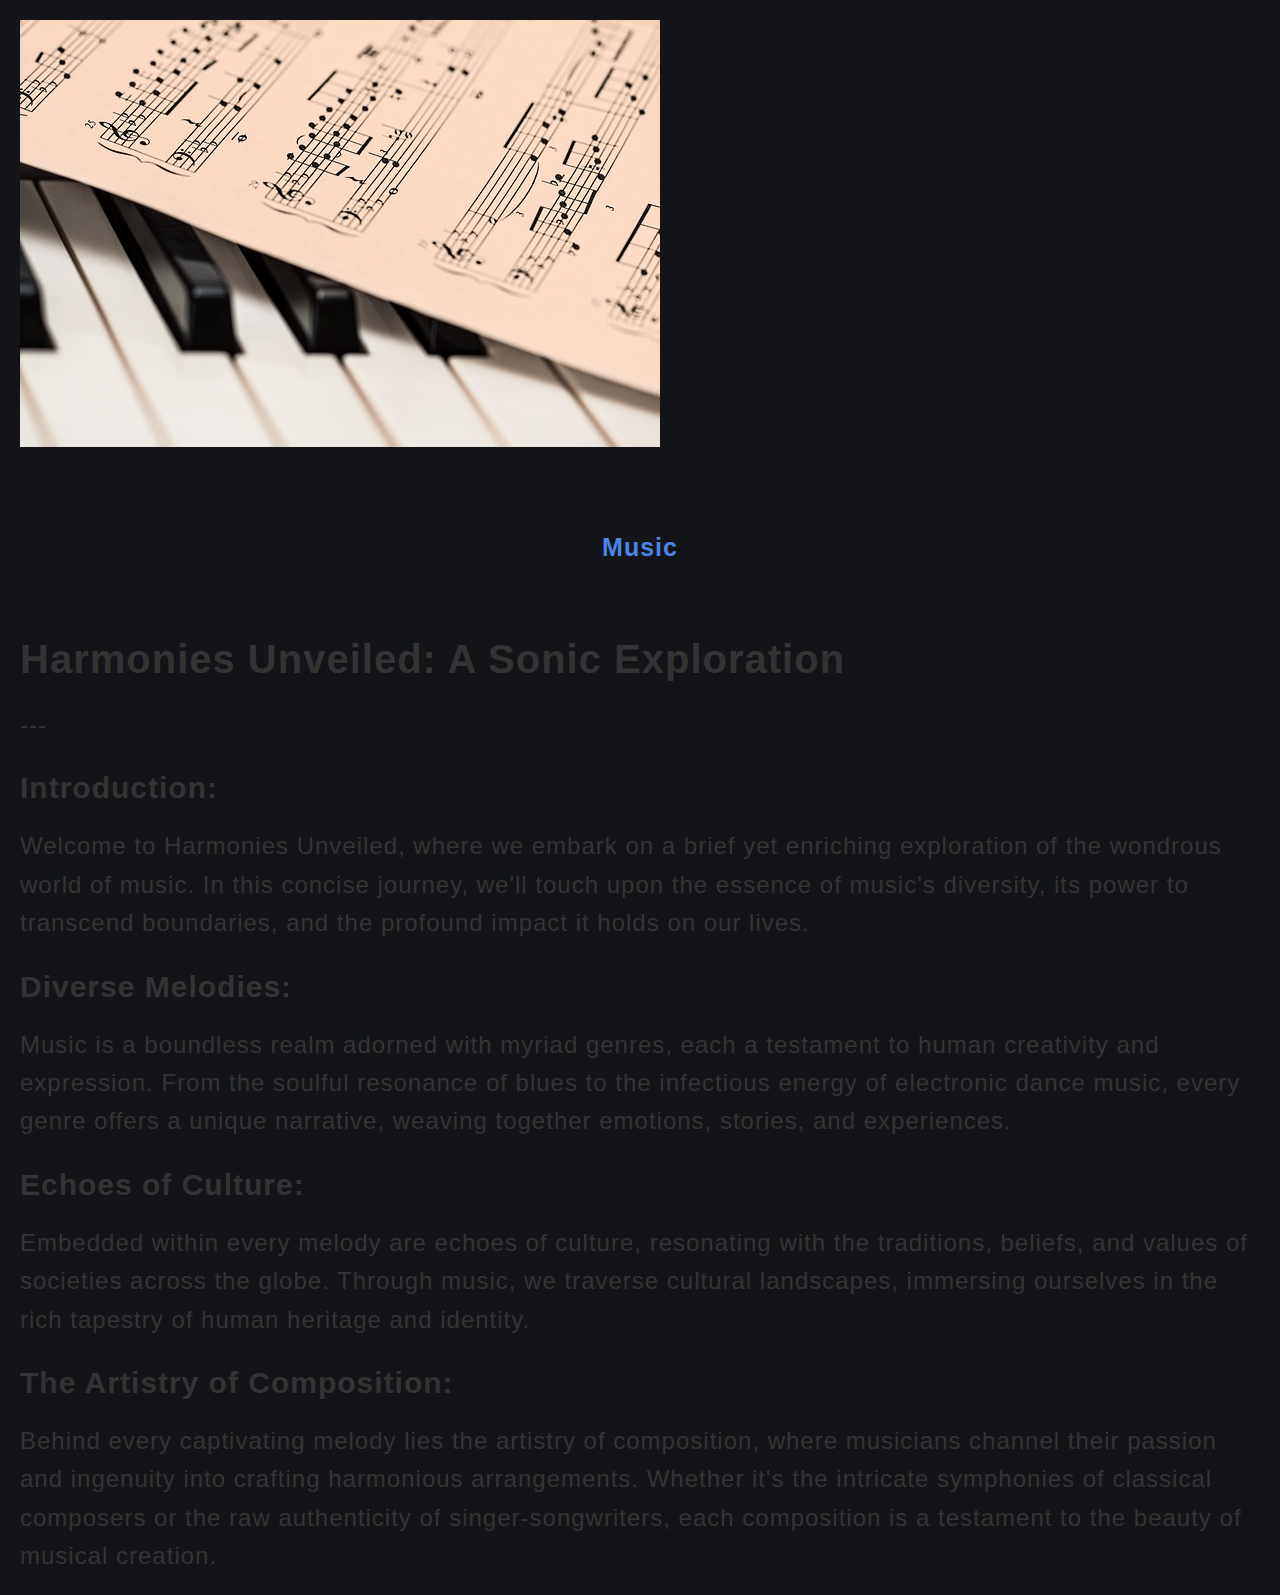
<file: blogpost1.html>
<!DOCTYPE html>
<html lang="en">
<head>
    <meta charset="UTF-8">
    <meta name="viewport" content="width=device-width, initial-scale=1.0">
    <link rel="stylesheet" href="main.css">
    <title>Music</title>
</head>
<body class="music-d">
    <figure class="pia">
        <img src="./img/piano-1655558_640.jpg" alt="piano-image">
    </figure>
    <h1 class="music-container">Music</h1>
    <p class="music-a"><header class="titl">Harmonies Unveiled: A Sonic Exploration</header> 

        ---
        
        <h2 class="st">Introduction:</h2>
        
        Welcome to Harmonies Unveiled, where we embark on a brief yet enriching exploration of the wondrous world of music. In this concise journey, we'll touch upon the essence of music's diversity, its power to transcend boundaries, and the profound impact it holds on our lives.
        
        <h2 class="st">Diverse Melodies:</h2>
        
        Music is a boundless realm adorned with myriad genres, each a testament to human creativity and expression. From the soulful resonance of blues to the infectious energy of electronic dance music, every genre offers a unique narrative, weaving together emotions, stories, and experiences.
        
        <h2 class="st">Echoes of Culture:</h2>
        
        Embedded within every melody are echoes of culture, resonating with the traditions, beliefs, and values of societies across the globe. Through music, we traverse cultural landscapes, immersing ourselves in the rich tapestry of human heritage and identity.
        
        <h2 class="st">The Artistry of Composition:</h2>
        
        Behind every captivating melody lies the artistry of composition, where musicians channel their passion and ingenuity into crafting harmonious arrangements. Whether it's the intricate symphonies of classical composers or the raw authenticity of singer-songwriters, each composition is a testament to the beauty of musical creation.
        </p>
</body>
</html>
</file>
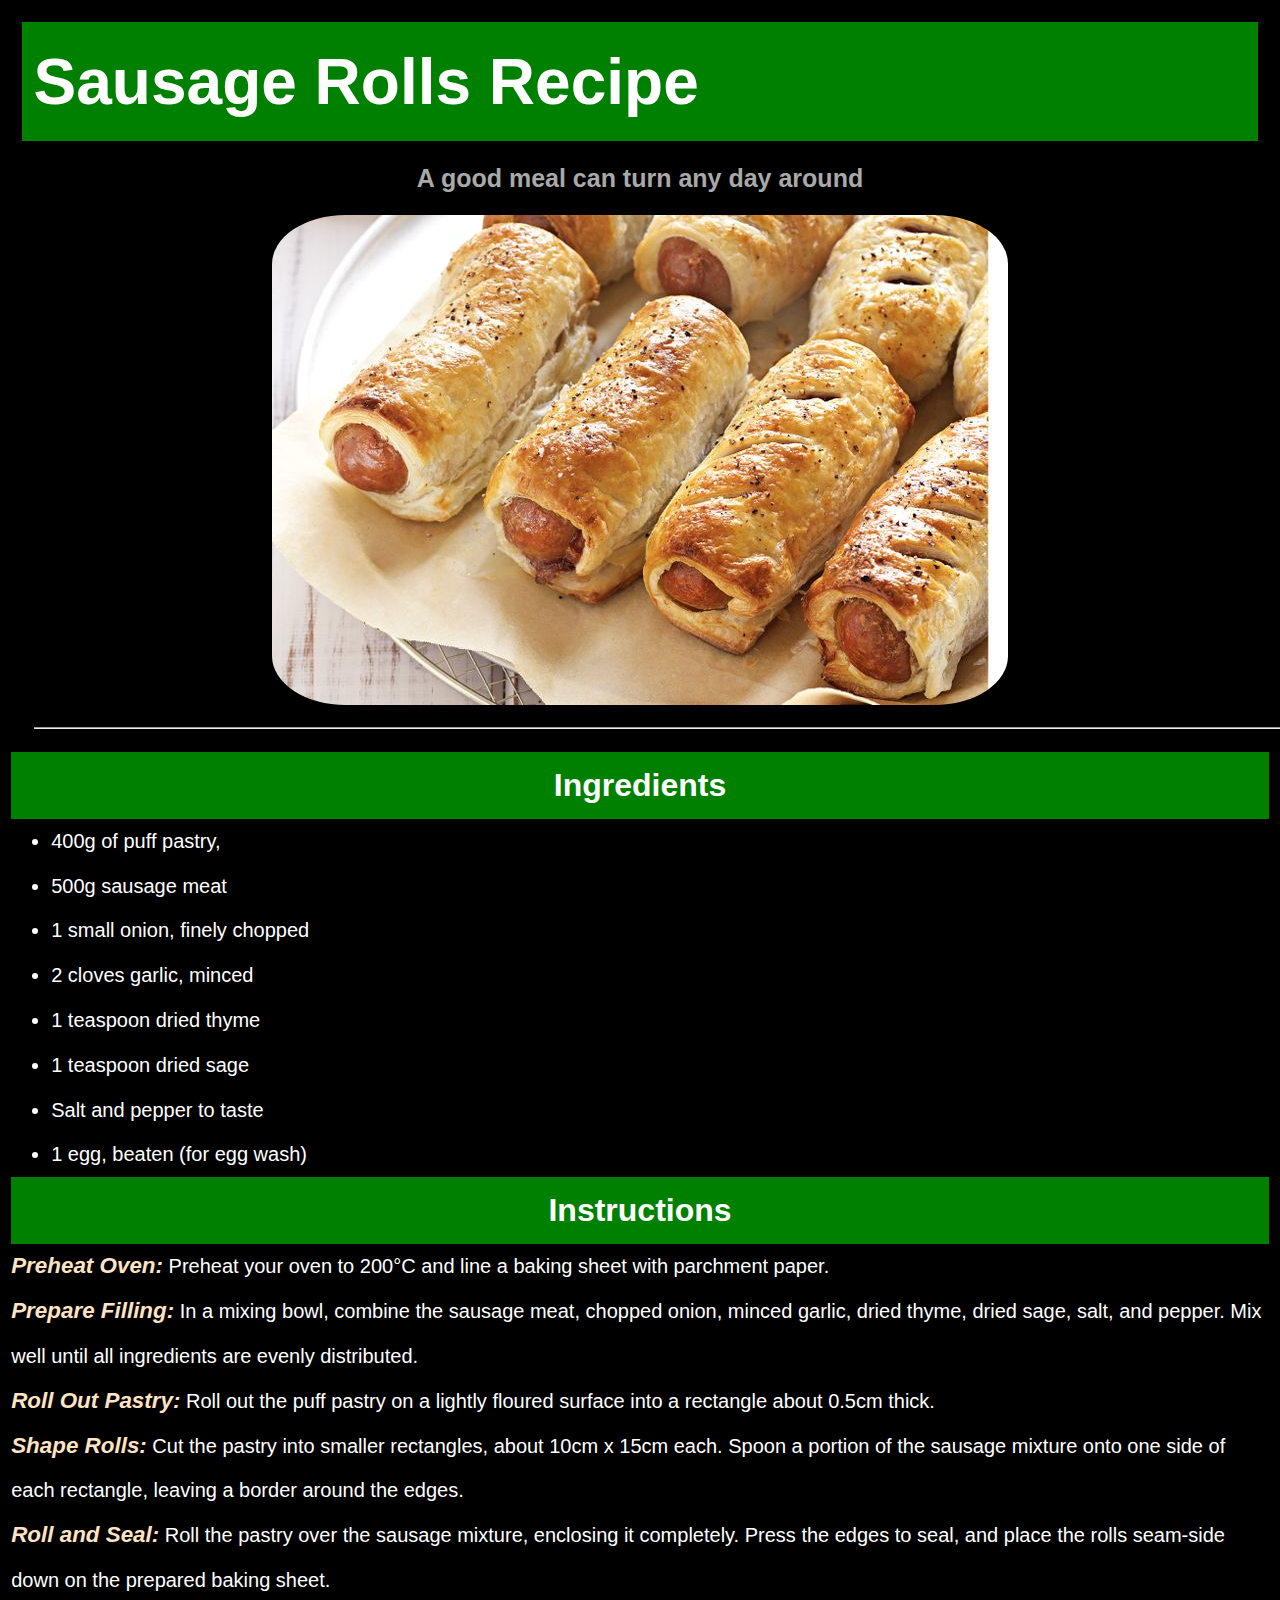
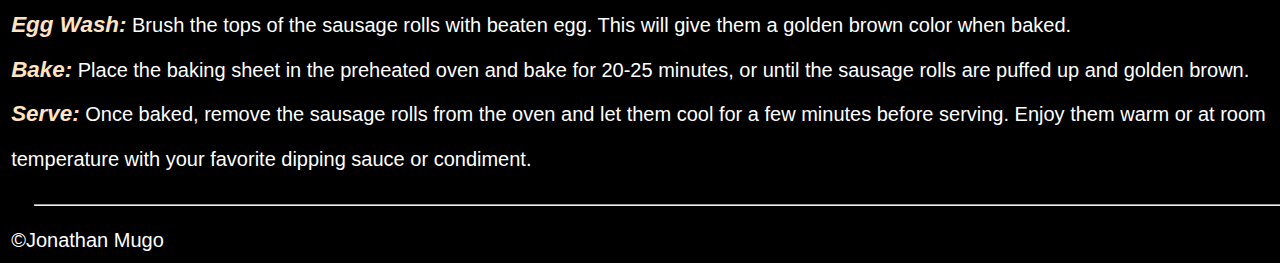
<file: blogpost2.html>
<!DOCTYPE html>
<html lang="en">
<head>
    <meta charset="UTF-8">
    <meta name="viewport" content="width=device-width, initial-scale=1.0">
    <title>Elevation Blogs/Food</title>
    <link rel="stylesheet" href="blogpost.css">
    <script src="main.js"></script>
    <link rel="icon" href="img/blog post icon.jpg" type="image/jpg" sizes="400x300">
</head>
<body>
    <header class="header">
        <h1>Sausage Rolls Recipe</h1>
    </header>
    <main>
        <h2>
           A good meal can turn any day around 
        </h2>
        <img src="img/Easy sausage rolls.jpeg" alt="Sausage rolls">
        <hr class="hr">
        <article class="hero">
        <h3>Ingredients</h3>
        <ul>
            <li>400g of puff pastry, </li>
            <li>500g sausage meat </li>
            <li>1 small onion, finely chopped</li>
            <li>2 cloves garlic, minced</li>
            <li>1 teaspoon dried thyme</li>
            <li>1 teaspoon dried sage</li>
            <li>Salt and pepper to taste</li>
            <li>1 egg, beaten (for egg wash)</li>
        </ul>

        <h3>Instructions</h3>
        <p><em>Preheat Oven:</em> Preheat your oven to 200°C and line a baking sheet with parchment paper.</p>
        <p><em>Prepare Filling:</em> In a mixing bowl, combine the sausage meat, chopped onion, minced garlic, dried thyme, dried sage, salt, and pepper. Mix well until all ingredients are evenly distributed.</p>
        <p><em>Roll Out Pastry:</em> Roll out the puff pastry on a lightly floured surface into a rectangle about 0.5cm thick.</p>
        <p><em>Shape Rolls:</em> Cut the pastry into smaller rectangles, about 10cm x 15cm each. Spoon a portion of the sausage mixture onto one side of each rectangle, leaving a border around the edges.</p>
        <p><em>Roll and Seal:</em> Roll the pastry over the sausage mixture, enclosing it completely. Press the edges to seal, and place the rolls seam-side down on the prepared baking sheet.</p>
        <p><em>Egg Wash:</em> Brush the tops of the sausage rolls with beaten egg. This will give them a golden brown color when baked.</p>
        <p><em>Bake:</em> Place the baking sheet in the preheated oven and bake for 20-25 minutes, or until the sausage rolls are puffed up and golden brown.</p>
        <p><em>Serve:</em> Once baked, remove the sausage rolls from the oven and let them cool for a few minutes before serving. Enjoy them warm or at room temperature with your favorite dipping sauce or condiment.</p>
    </article>

    <hr>
    </main>
    <footer>
       &copy;Jonathan Mugo
    </footer>

</body>
</html>
</file>
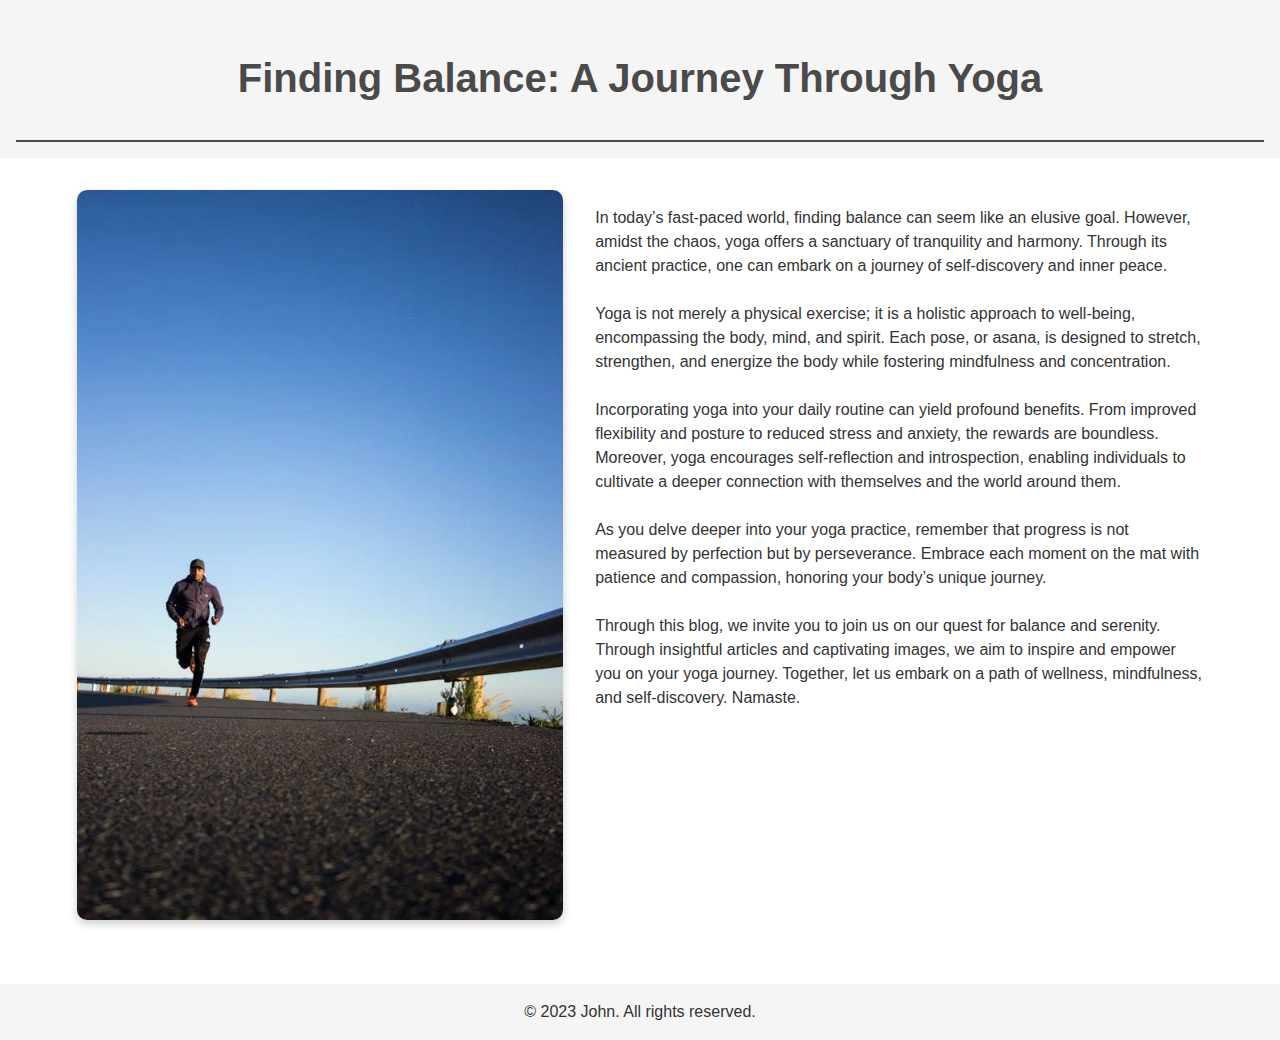
<file: blogpost3.html>
<!DOCTYPE html>
<html lang="en">
<head>
  <meta charset="UTF-8">
  <meta name="viewport" content="width=device-width, initial-scale=1.0">
  <title>Finding Balance: A Journey Through Yoga</title>
  <link rel="stylesheet" href="blogpost3.css">
</head>
<body>
  <header>
    <h1>Finding Balance: A Journey Through Yoga</h1>
  </header>
  <main>
    <img src="./img/fitness.png" alt="yoga">
    <section>
      <p>In today’s fast-paced world, finding balance can seem like an elusive goal. However, amidst the chaos, yoga offers a sanctuary of tranquility and harmony. Through its ancient practice, one can embark on a journey of self-discovery and inner peace.</p>
      <p>Yoga is not merely a physical exercise; it is a holistic approach to well-being, encompassing the body, mind, and spirit. Each pose, or asana, is designed to stretch, strengthen, and energize the body while fostering mindfulness and concentration.</p>
      <p>Incorporating yoga into your daily routine can yield profound benefits. From improved flexibility and posture to reduced stress and anxiety, the rewards are boundless. Moreover, yoga encourages self-reflection and introspection, enabling individuals to cultivate a deeper connection with themselves and the world around them.</p>
      <p>As you delve deeper into your yoga practice, remember that progress is not measured by perfection but by perseverance. Embrace each moment on the mat with patience and compassion, honoring your body’s unique journey.</p>
      <p>Through this blog, we invite you to join us on our quest for balance and serenity. Through insightful articles and captivating images, we aim to inspire and empower you on your yoga journey. Together, let us embark on a path of wellness, mindfulness, and self-discovery. Namaste.</p>
    </section>
  </main>
  <footer>
    <p> &copy; 2023 John. All rights reserved.</p>
  </footer>
</body>
</html>
</file>
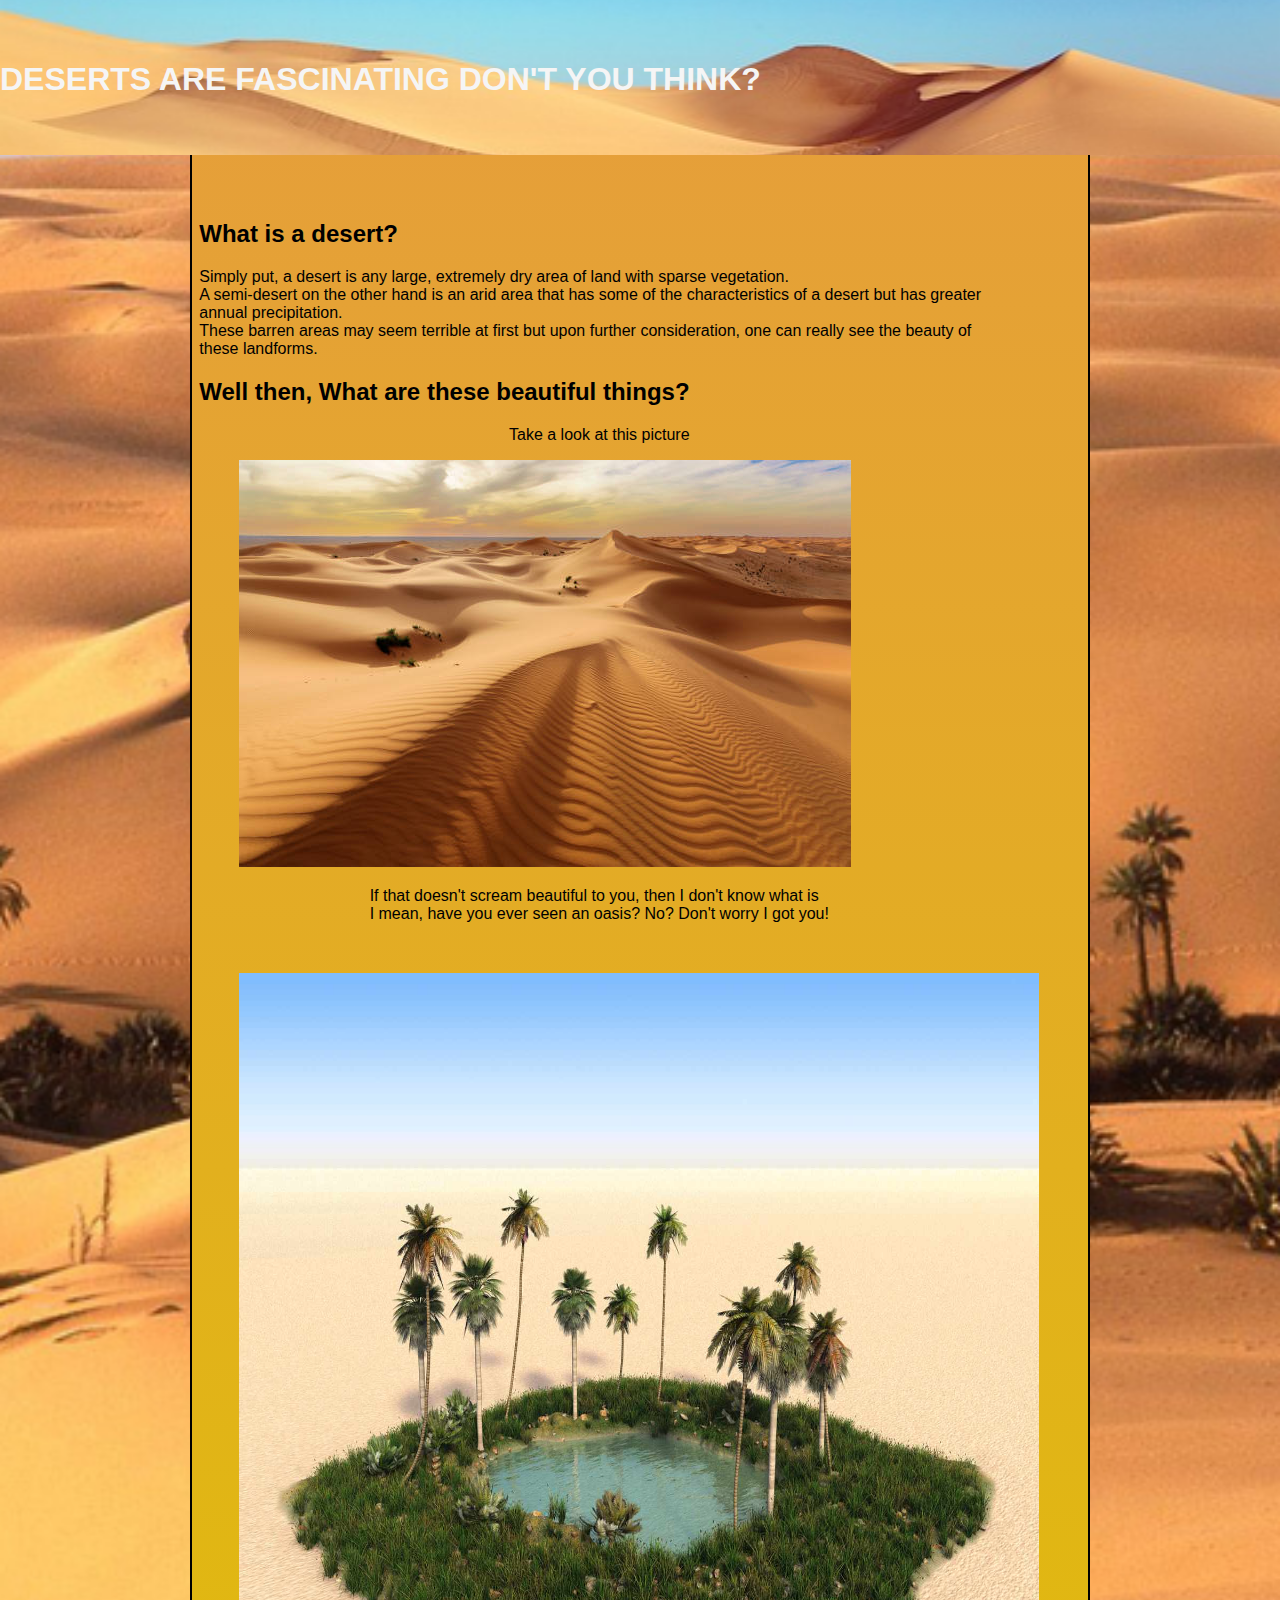
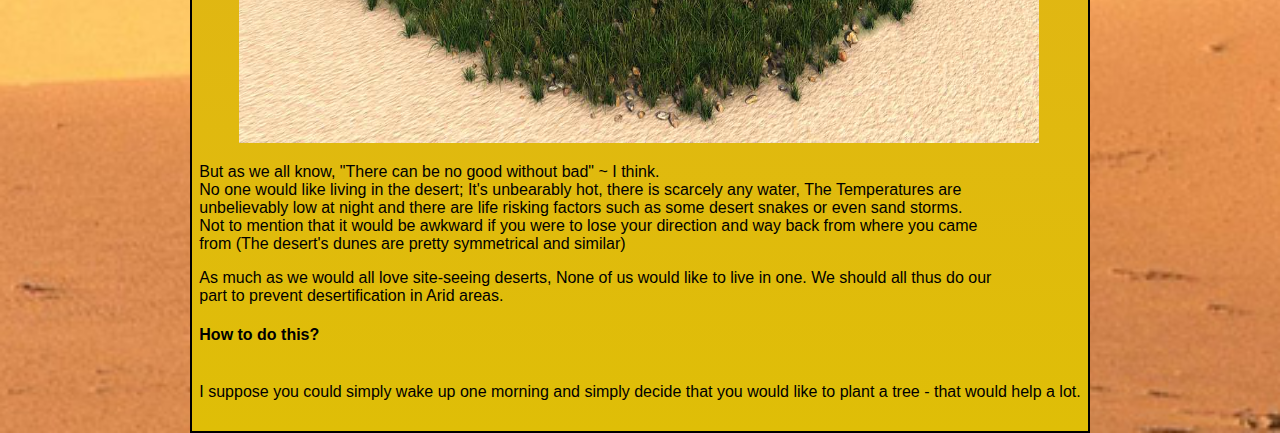
<file: blogpost5.html>
<!DOCTYPE html>
<html lang="en">
<head>
    <meta charset="UTF-8">
    <meta name="viewport" content="width=device-width, initial-scale=1.0">
    <title>Elevation Blogs</title>
    <link rel="stylesheet" href="blogpost5.css">
</head>

<header>
    <h1>DESERTS ARE FASCINATING DON'T YOU THINK?</h1>
</header>

<body>
    <main>
        <h2>What is a desert?</h2>
        <p>
            Simply put, a desert is any large, extremely dry area of land with sparse vegetation. <br>
            A semi-desert on the other hand is an arid area that has some of the characteristics of a desert but has greater annual precipitation. <br>

            These barren areas may seem terrible at first but upon further consideration, one can really see the beauty of these landforms. <br>
        </p>

        <h2>Well then, What are these beautiful things?</h2>
        <p>
            Take a look at this picture
        </p>
        <figure>
            <img src="/img/beautides.jpg" alt="Look at that beautiful desert">
        </figure>
        <p> If that doesn't scream beautiful to you, then I don't know what is <br>
        I mean, have you ever seen an oasis? No? Don't worry I got you!</p><br>
        <figure>
            <img src="/img/oasis2.jpg" alt="A beautiful oasis" width="800" height="770">
        </figure>
        <p>
            But as we all know, "There can be no good without bad" ~ I think.  <br>
            No one would like living in the desert; It's unbearably hot, there is scarcely any water, The Temperatures are unbelievably low at night and there are life risking factors such as some desert snakes or even sand storms. <br>
            Not to mention that it would be awkward if you were to lose your direction and way back from where you came from (The desert's dunes are pretty symmetrical and similar) <br>

        </p>

        <p>
            As much as we would all love site-seeing deserts, None of us would like to live in one. We should all thus do our part to prevent desertification in Arid areas. <br>
            <h4>How to do this?</h4> <br>
            I suppose you could simply wake up one morning and simply decide that you would like to plant a tree - that would help a lot. 
        </p> 
         


    </main>

    
    
</body>
</html>
</file>
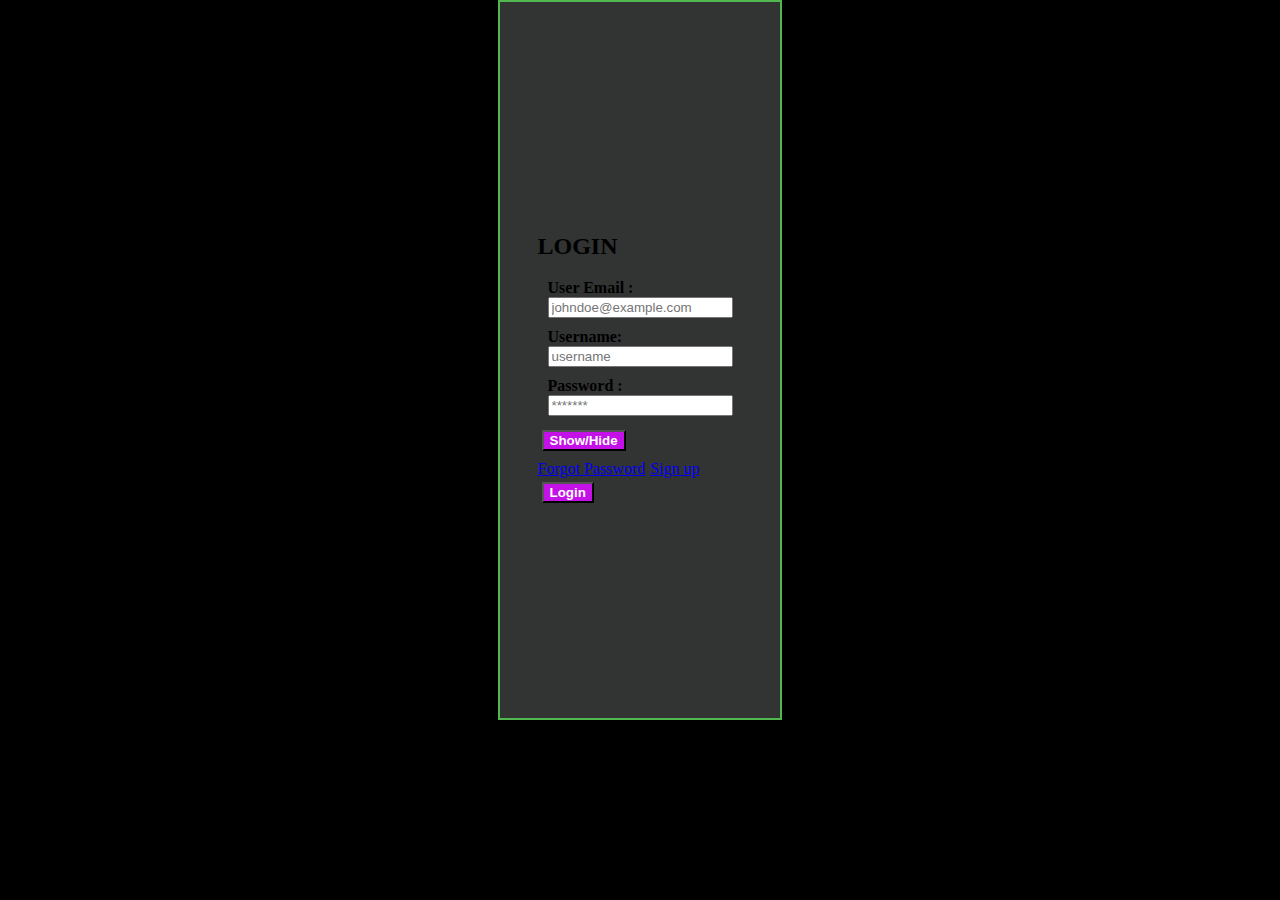
<file: signin.html>
<!DOCTYPE html>
<html lang="en">
<head>
    <meta charset="UTF-8">
    <meta name="viewport" content="width=device-width, initial-scale=1.0">
    <link rel="stylesheet" href="style.css">
    <title>Elevation Blog</title>
</head>
<body>
    <div class="container">
    <div>
        <h2>LOGIN</h2>
        <form action="#" id="my-orm">
    <div class="input-box">
        <label>User Email :</label>
        <input type="email"  placeholder="johndoe@example.com" id="email" required>
    </div>
    <div class="input-box">
        <label>Username:</label>
        <input type="text" placeholder="username" id="name" required>
    </div>
    <div class="input-box">
        <label>Password :</label>
        <input type="password" id="password" name="password" placeholder="*******"id="name" required>
    </div>
    <button type="button" id="toggle-password">Show/Hide</button>
    <div class="links">
    <div class="forgot-password">
        <a href="#">Forgot Password</a>
    </div>
    <div class="signup-link">
        <a href="signup.html">Sign up</a>
    </div>
</div>
    <button type="submit" class="btn">Login</button>
    </div>
</div>
</form>
<script src="script.js"></script>
</body>
</html>
</file>
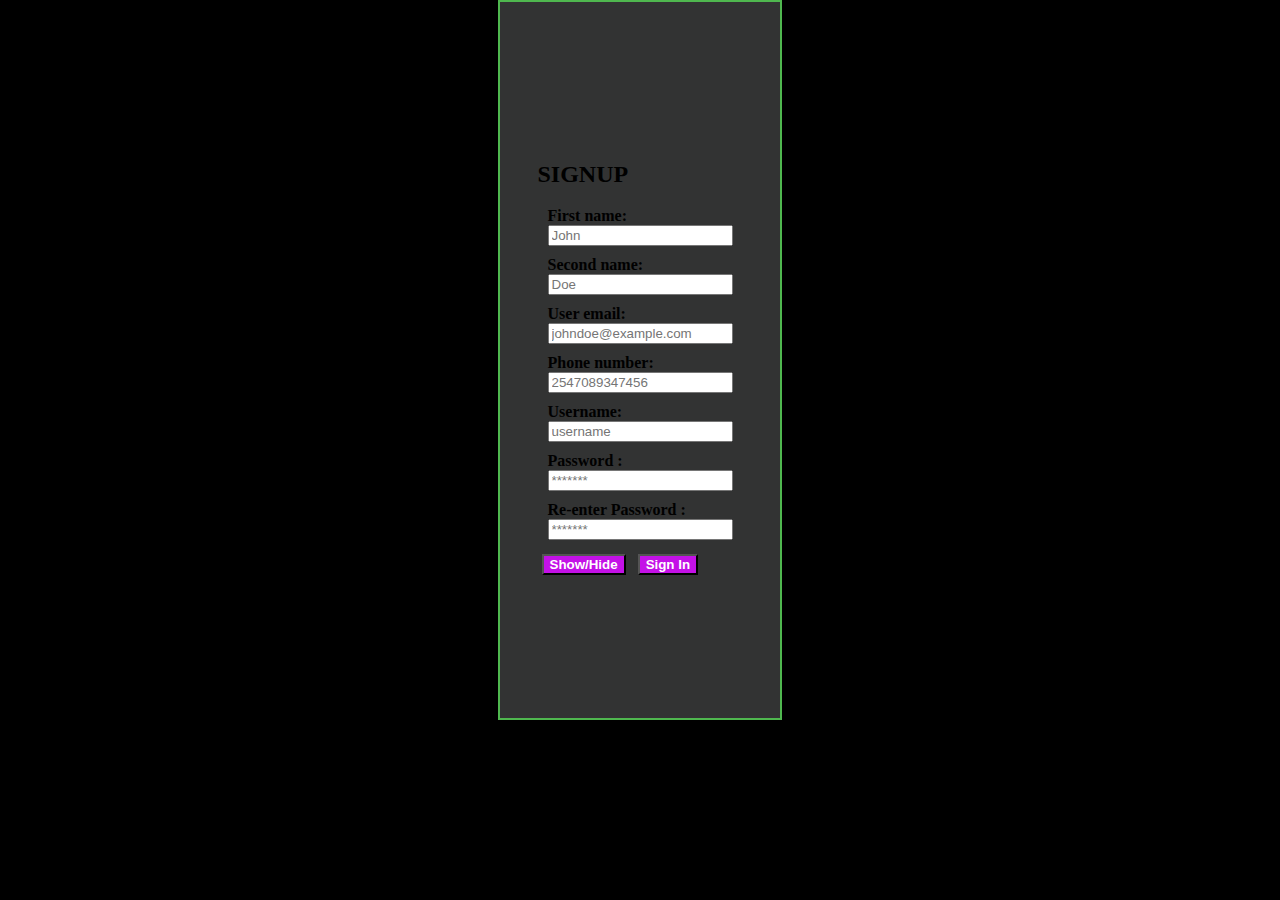
<file: signup.html>
<!DOCTYPE html>
<html lang="en">
<head>
    <meta charset="UTF-8">
    <meta name="viewport" content="width=device-width, initial-scale=1.0">
    <link rel="stylesheet" href="style.css">
    <title>Elevation Blog</title>
</head>
<body>
    <div class="container">
    <div>
        <h2>SIGNUP</h2>
        <form action="#" id="my-form">
    <div class="input-box">
        <label>First name:</label>
        <input type="text" placeholder="John" id="name">
    </div>
    <div class="input-box">
        <label>Second name:</label>
        <input type="text" placeholder="Doe" id="name" required>
    </div>
    <div class="input-box">
        <label>User email:</label>
        <input type="email" placeholder="johndoe@example.com"  id="email" required>
    </div>
    <div class="input-box">
        <label>Phone number:</label>
        <input type="tel" placeholder="2547089347456" id="name" required>
    </div>
    <div class="input-box">
        <label>Username:</label>
        <input type="text" placeholder="username" id="name" required>
    </div>
    <div class="input-box">
        <label>Password :</label>
        <input type="password" id="password" id="name" name="password" placeholder="*******" required>
    </div>
    <div class="input-box">
        <label>Re-enter Password :</label>
        <input type="password" id="password" name="password" placeholder="*******" id="name" required>
    </div>
    <button type="button" id="toggle-password">Show/Hide</button>
        <button type="submit" class="btn" id="signIn">Sign In</button>
    </div>
</div>
</form>
<script src="script.js"></script>
</body>
</html>
</file>
<file: main.css>
/* RSEST */
*{
    margin: 0;
    padding: 0;
    box-sizing: border-box;
}

img {
   
    max-width: 100%;
    height: auto;
    display: block;
}

/* VARIABLES */

:root{
    --light-color: #fff;
    --light-color-alt: #afb6cd;
    --primary-background-color: #131417;
    --secondary-background-color:#252830;
    --hover-light-color: var(--light-color);
    --hover-dark-color: var(--primary-background-color);
    --gradient-color: linear-gradient(
        115deg, #4fcf70, #fad648, #a767e5, #12bcfe, #44ce7b);
    --transparent-light-color: rgba(255,255,255,.05);
    --transparent-dark-color: rgba(0,0,0,.75);
    --font-size-xsm: 1.2rem;
    --font-size-sm:1.6rem;
    --font-size-md:2.4rem;
    --font-size-lg:3rem;
    --font-size-xl:4rem;
    --gap:3rem;
    --margin-sm: 2rem;
    --margin-md:3rem;
    --item-min-height-sm: 20rem;
    --item-height-md:30rem;
}

html {
    font-family: Arial, Helvetica, sans-serif;
    scroll-behavior: smooth;
    font-size: 62.5%;
    
}

body {
    font-size: var(--font-size-md);
    color: var(--light-color-alt);
    background-color: var(--primary-background-color);
    letter-spacing: 1px;
    transition: background-color .25s, color .25s;
}
a {
    text-decoration: none;
    color: inherit;
}

img{
    max-width: 100%;
  
}
ul{
    list-style: none;
}

input,
button {
    font: inherit;
    color: inherit;
    border: none;
    background-color: transparent;
    outline: none;
}

i {
    font-size: var(--font-size-sm);
}

body.light-theme {
    --light-color: #3d3d3d;
    --light-color-alt: rgba(0,0,0,.6);
    --primary-background-color:#fff;
    --secondary-background-color: #f1f1f1;
    --hover-light-color: #fff;
    --transparent-light-color: #252830;
    --transparent-dark-color: rgba(0,0,0,.1);
    --font-size-xsm: 1.2rem;

}

.container {
    max-width: 160rem;
    margin: 0 auto;
    padding: 0 1.5rem;

}
.place-items-center{
    display: inline-flex;
    align-items:center;
    justify-content: center;
}
.section:not(.featured-articles){
    padding-block: 5rem;
}
.d-grid{
    display: grid;
}
.screen-sm-hidden{
    display: none;
}

.header {
    background-color: var(--secondary-background-color);
    position: fixed;
    top: 0;
    left: 0;
    width: 100%;
    z-index: 10;

}

.navbar {
    display: flex;
    align-items: center;
    justify-content: space-between;
    padding-block: 1.5rem;
}

.logo {
    font-size: var(--font-size-md);
    color: var(--light-color);

}

.menu {
    position: absolute;
    top: 6rem;
    right: 1.5rem;
    width: 23rem;
    padding: 1.5rem;
    background-color: var(--secondary-background-color);
    opacity: 0;
    transform: scale(0);
    transition: opacity .25s ease-in;
}


.list {
    display: flex;
    align-items: center;
    gap: var(--gap);
}

.menu .list{
    flex-direction: column;
}

.list-link.current{
    color: var(--light-color);

}

.close-menu-icon {
    display: none;
}

.btn {
    cursor:pointer;
}

.list-link:hover,
.btn-hover,
.btn-hover span{   
    color: var(--light-color);

}

.moon-icon {
    display: none;
}

.light-theme .sun-icon{
    display: none;
}

.light-theme .moon-icon {
    display: block;
}

.header.activated{
    box-shadow: 0 1px .5rem var(--transparent-light-color);
}
.menu.activated{
    box-shadow: 1 1px 1rem var(--transparent-light-color);
    opacity: 1;
    transform: scale(1);
}

.menu-toggle-icon.activate.open-menu-icon{
    display: none;
}
.menu-toggle-icon.activate.close-menu-icon{
    display: block;
}

.search-form-container{
    width: 100%;
    max-width: 100%;
    height: 100vh;
    background-color: var(--primary-background-color);
    position: fixed;
    top: 0;
    left: 0;
    z-index: 9999;
    display: flex;
    opacity: 0;
    transform:scale(0);
    transition: opacity .5s;
}

.form-container-inner {
    margin: auto;
    display: flex  ;
    flex-direction: column;
    gap: var(--gap);
    text-align: center;

}

.form {
    display: flex;
    justify-content: center;

}

.form-input,
.form-btn {
    display: inline-block;
    border: 2px solid var(--secondary-background-color);
    padding: 1.5rem;
}

.form-input{
    border-right: none;
    width: 100%;
}

.form-btn {
    margin-left: -.5rem;
    border-left: none;
    background-color: var(--secondary-background-color);
    width: 8rem;
}
.form-note {
    font-size:var(--font-size-xsm);
    align-self: flex-end;
}

.btn-form-close-btn {
    position: absolute;
    top: 1.5rem;
    right: 1.5rem;
    border: 2px solid var(--secondary-background-color); 
    width: 4rem;
    height: 4rem;
    
}

.search-form-container.activated{
    opacity: 1;
    transform: scale(1);
}

/* CREATE A BLOGBOST BUTTON */
h1 {
    font-size: 32px;
    font-weight: bolder;
    display: flex;
    justify-content: center;
    padding: 4rem;
    margin-top: 40px;
    color: white;
}
.create-blogform {
    margin: 1rem;

}


.create-blogbtn{
    background-color: #4fcf70;
    color: white;
    padding: 2rem;
    margin: 2rem;
}

.create-blogbtn:hover {
    background-color: #1e5e38;
}

/* FEATURED BLOGS */
.featuredblogs {
    padding-block: 2rem;
    margin-top: 8rem;
    

}

.featuredblogs__container {
    gap: var(--gap) ;
    display: grid;
} 
.featuredblogs__content {
    gap: var(--gap);
    display: grid;
    
}
.featuredblogs__topic-banner {
    background-color: var(--secondary-background-color);
    display: flex;
    justify-content: centre;
    gap: 2rem;
    padding: 2rem; 
    
}
.featuredblogs__headline {
    color: var(--light-color);
    font-size: 5rem;
    text-transform: uppercase;
    text-align: center;
    letter-spacing: 1px;
    padding: 3rem;
    height: 100%;

}

.border{
    position: relative;
    overflow: hidden;
    
}
.border::before {
    content: "";
    position: absolute;
    top: 0;
    left: 0;
    width: 200%;
    height: 100%;
    background: #44ce7b;
    background-size: 50% 100%;
    z-index: 5;
    
}
.border p{
    position: relative;
    z-index: 20;
    display: inline-flex;
    padding: 5rem;
    background-color: var(--secondary-background-color);
}

.featuredblogs__headline p {
    height: inherit;
}

.featured-blog {
    position: relative;
    min-height: 40rem;
    min-height: fit-content;

}
.blog-image {
    position: relative;
    transition: transform 1s;        
}

.blog-category {
    position: absolute;
    top: 1rem;
    right: 1rem;
    padding: 1rem;
    font-size: 2rem;
    background-color:#2c814e;
    color: var(--light-color);
    text-transform: uppercase;
    z-index: 10;   
}
 
.image-data-container {
    position: relative;
    bottom: 0;
    left: 0;
    padding: 2rem;
    background-color: var(--transparent-dark-color);
    z-index: 10;
    width: 100%;
    transition: background-color 0.5s;
}

.blog:hover .image-data-container{
    background-color: #2c814e;
    color: var(--hover-light-color);
}

.blog-data{
    display: flex;
    align-items: center;
    gap: var(--gap);
    font-size: small;
    margin-bottom: 1rem;

}
.blog-title {
    color: var(--light-color);
}




/* QUICK READ */

.quick-read {
    position: relative;
    min-height: 40rem;
    min-height: fit-content;
    margin: 5rem;
    display:grid;
}





.blog-data-container {
    position: absolute;
    bottom: 0;
    left: 0;
    padding: 2rem;
    background-color: var(--transparent-dark-color);
    z-index: 10;
    width: 100%;
    transition: background-color 0.5s;
}

.blog-data-container:hover{
    background-color: #06156E;
    color: var(--hover-light-color);
}    


/*OLDER POSTS*/
.older-posts-grid-wrapper{
    gap: var(--gap);
}
.older-posts-article-image-wrapper,
.older-posts .article {
    min-height: var(--item-min-height-sm);
}
.older-posts .article{
background-color: var(--secondary-background-color);
}
.older-posts-article-image-wrapper{
position: relative;
}
.older-posts-grid-wrapper .article-data-container{
position: static;
background-color: transparent;
}
.older-posts-grid-wrapper .article-title{
    margin-bottom: var(--margin-sm);
}
.see-more-container{
    margin-top: var(--margin-md);
}
.see-more-btn{
    text-transform:uppercase ;
}
.see-more-btn i {
    transition:transform .25s;
}
.see-more-btn:hover i {
    transform: translateX(.5rem);
}
  /* POPULAR TAGS*/
  .popular-tags-container{
    gap: var(--gap);
    
}
.popular-tags-container .article{
    min-height: var(--item-min-height-sm);
    position: relative;
}
.tag-name{
    padding: 1rem 2rem;
    background-color: var(--transparent-dark-color);
    position: absolute;
    top: 50%;
    left: 50%;
    transform: translate(-50%, -50%);
    z-index: 10;
}
.popular-tags-container .article:hover .tag-name{
    color: var(--light-color);
}
.popular-tags-container .article{
    overflow:hidden;
}
.popular-tags-container .article:hover .article-image{
    transform: scale(1.05);
}



/* newsletter */
.newsletter {
    padding-bottom: 6rem;
}

.newsletter-title {
    font-size: var(--font-size-lg);
}

.newsletter-description {
    margin-bottom: 3rem;
}

/* footer */
.footer {
    background-color: var(--secondary-background-color);
}

.footer-container {
    gap: var(--gap);
}

.company-data {
    display: flex;
    flex-direction: column;
    order: 1;
}

.company-description {
    margin-block: var(--margin-sm);
    max-width: 75%;
}
.social-media {
    margin-bottom: var(--margin-md);
}

.copyright-notice {
    opacity: .8;
}

.footer-list {
    flex-direction: column;
    align-items: flex-start;
}

.footer-title {
    font-size: var(--font-size-md);
    text-transform: uppercase;
    margin-bottom: var(--margin-sm);
}

::-webkit-scrollbar {
    width: 2rem;
}

::-webkit-scrollbar-track {
    background: whitesmoke;
}

::-webkit-scrollbar-thumb {
    background: #3f4254;
}

::-webkit-scrollbar-thumb:hover {
    background: #2e303b;
}


/* media queries */
@media screen and (min-width: 700px){
    .trending-news-box {
        flex-direction: row;
        align-items: center;
    }
    .trending-news-image-box {
        width: 50%;
    }

    .trending-news-data {
        margin: auto;
        text-align: center;
    }

    .newsletter-description {
        max-width: 4rem;
    }

    .popular-tags-container,
    .footer-container {
        grid-template-columns: repeat(2, 1fr);
    }

    .form-container-inner {
        align-items: center;
    }

    .company-data {
        order: 0;
    }

    .author {
        grid-template-columns: 25rem 1fr;
    }
}

@media screen and (min-width: 768px) {
    .featured-content{
        grid-template-columns: repeat(4, 1fr);
        grid-template-rows: 5rem repeat(4, 1fr);
    }

    .headline-banner {
        grid-column: 1 / -1;
        font-size: var(--font-size-sm);
    }
    .featured-article {
        grid-column: 3 /-1;
        grid-row: 2 / 4;
    }
    .featured-article-1 {
        grid-column: 1 / 3;
    }
    .featured-article-3 {
        grid-column: 1 / -1;
        grid-row: 4/6;
    }
    .older-posts -article {
        grid-template-columns: 25rem ifr;
    }
    .older-posts-article-image-wrapper{
        height: auto;
    }

    .blog-post-data img {
        height: var(--item-min-height-md);
    }
}

@media screen and (min-width: 1024px) {
        .menu {
            position: initial;
            width: initial;
            padding: initial;
            background-color: transparent;
            opacity: initial;
            transform: initial;
        }

        .menu > .list {
            flex-direction: row;
        }

        .screen-lg-hidden {
            display: none;
        }

        .screen-sm-hidden {
            display: block;
        }

        .sign-up-btn {
            padding: .4rem;
        }
        .btn.fancy-border:hover::before{
            animation: animate_border .75s linear infinite;
        }

        @keyframes animate_border {
            from{
                transform: translate(0);
            }
            to{
                transform: translate(-50%);
            }
        }

        .featured-article-container{
            grid-template-columns: 1fr 40rem;
        }

        .trending-news-image-box {
            width: 10rem;
            height: 10rem;
        }
        .popular-tags-container {
            grid-template-columns: repeat(3,1fr);
        }
        .footer-container {
            grid-template-columns: repeat(5,1fr);
        }

        .company-data {
            grid-column: span 2;
        }

        .company-description {
            max-width: 85%;
        }

        .copyright-notice {
            margin-top: auto;
        }

        .blog-post-data img{
            height: 40rem;
        }

}

@media screen and (min-width: 1200px) {
    .older-posts-grid-wrapper {
        grid-template-columns: repeat(2,1fr);
    }
}
@media screen and (min-width: 1500px) {
    .featured-article {
        grid-template-columns: 3/-1;
    }

    .featured-article-1 {
        grid-column: 1/3;
        grid-row: 2/-1;
    }

}

/*OLDER POSTS*/
.older-posts-grid-wrapper{
    gap: var(--gap);
}
.older-posts-article-image-wrapper,
.older-posts .article {
    min-height: var(--item-min-height-sm);
}
.older-posts .article{
background-color: var(--secondary-background-color);
}
.older-posts-article-image-wrapper{
position: relative;
}
.older-posts-grid-wrapper .article-data-container{
position: static;
background-color: transparent;
}
.older-posts-grid-wrapper .article-title{
    margin-bottom: var(--margin-sm);
}
.see-more-container{
    margin-top: var(--margin-md);
}
.see-more-btn{
    text-transform:uppercase ;
}
.see-more-btn i{
    transition:transform .25s;
}
.see-more-btn:hover i {
    transform: translateX(.5rem);
}
  

/* music */
.music-d {
    font-family: Arial, sans-serif;
    line-height: 1.6;
    color: #333;
    padding: 2rem;
  }
  
  .music-container {
    font-size: 2.5rem;
    color: #4a86e8;
    margin-bottom: 1rem;
    text-align: center;
  }
  
  .pia {
    text-align: right;
    margin-bottom: 2rem;
    max-width: 100%;
  }
  
  
  
  .music-a {
    font-size: 2rem;
    margin-bottom: 1.5rem;
    margin-top: 2rem;
  }

  .titl {
    font-size: 4rem;
    margin-bottom: 1.5rem;
    margin-top: 2rem;
    font-weight: bolder;
  }

  .st {
    font-size: 3rem;
    margin-bottom: 1.5rem;
    margin-top: 2rem;
    font-weight: bold;
  }
</file>
<file: blogpost.css>
*{
    margin:auto;
    padding: auto;
    box-sizing: border-box;
}

html {
    font-family: Arial, Helvetica, sans-serif;
    scroll-behavior: smooth;
    font-size: 70%;
}
    



body {
    background-color: black;
    color: white;
    padding: 1rem;
  
}

header {
    font-size: 32px;
    padding-top: 2rem;
    padding-bottom: 2rem;
    padding-left: 1rem;
    margin: 1rem;
    background-color: green;
}

h2 {
    color: darkgray;
    font-size: 25px;
    margin-top: 2rem;
    margin-bottom: 2rem;
    display: flex;
    justify-content: center;
}
img {
    max-width: 100%;
    display: block;
    border-radius: 10%;
}
hr {
    width: 100%;
    margin: 2rem;
    display: flex;
    justify-content: center;
    font-weight: bolder;
}
h3 {
    font-size: 32px;
    padding: 1rem;
    background-color: green;
    display: flex;
    justify-content: center;
}
.hero{
    font-size: 20px;
    line-height: 4rem;
}
em {
    font-weight: bolder;
    font-size: 2rem;
    color: bisque;
}
footer {
    font-size: 20px;
}
</file>
<file: blogpost3.css>
/* General styles */
body {
    font-family: Arial, sans-serif;
    font-size: 16px;
    line-height: 1.5;
    color: #333;
    margin: 0;
    padding: 0;
  }
  
  h1 {
    font-size: 2.5em;
    font-weight: bold;
    color: #4a4a4a;
    text-align: center;
    padding: 2rem 0;
    border-bottom: 2px solid #4a4a4a;
    margin: 0;
  }
  
  header {
    background-color: #f5f5f5;
    padding: 1rem;
  }
  
  main {
    padding: 2rem;
    display: flex;
    flex-wrap: wrap;
    justify-content: center;
  }
  
  img {
    width: 40%;
    margin-right: 2rem;
    border-radius: 10px;
    box-shadow: 0 4px 8px 0 rgba(0, 0, 0, 0.2);
  }
  
  section {
    width: 50%;
  }
  
  p {
    margin-bottom: 1.5rem;
  }
  
  footer {
    background-color: #f5f5f5;
    padding: 1rem;
    text-align: center;
    margin-top: 2rem;
  }
  
  footer p {
    margin: 0;
  }
</file>
<file: blogpost5.css>
body {
    margin: 0;
    padding:0;
    font-family: Arial, sans-serif;
    padding-top: 200px;
    display: flex;
    justify-content: center; 
    align-items: center; 
    height: 100%; 
    position: relative; 
    overflow-x: hidden; 
    background-image: url(/img/oasis.jpg);
    background-repeat: no-repeat;
    background-position: center;
    background-size: cover;
}
header {
    width: 100%;
    color: whitesmoke;
    top: 0;
    height: 5vh
    ;background-image: url(/img/desert.jpg) ;
    background-repeat: no-repeat;
    background-position: center;
    background-size: cover;
    padding-top: 40px;
    padding-bottom: 70px;
    margin: 0;
    padding-left: 0;
    position: fixed;
    z-index: 1000;
}

body::before,
body::after {
    content: "";
    position: absolute;
    top: 0;
    bottom: 0;
    width: 70%; 
    background-image: linear-gradient(rgb(230, 157, 61), rgb(223, 190, 7));
    z-index: -1; 
    border: 2px solid black
}


p {
    display: flex;
    justify-content: center; 
    align-items: center; 
    height: 100%; 
    position: relative; 
    overflow-x: hidden; 
    max-width: 800px;
}
</file>
<file: style.css>
body {
    align-items: center;
    display: flex;
    flex-direction: column;
    background-color: rgb(0, 0, 0);
    display: flex;
    justify-content: center;
    align-items: center;
    height: 80vh;
    margin: 0;
}

.container {
    position: relative;
    width: 280px;
    height: 280px;
    display: flex;
    align-items: center;
    justify-content: center;
    flex: auto;
    border: 2px solid rgb(79, 184, 79);
    background-color: rgb(50, 51, 51);
}

button {
    color: white;
    background-color: rgb(196, 17, 231);
    margin: 4px;
    font-weight: bold;
}

.label {
    display: flex;
    flex-direction: column;
}

.input-box {
    display: flex;
    flex-direction: column;
    flex-wrap: wrap;
    margin: 10px;
    font-weight: bold;
}

.links {
    display: flex;
    flex-direction: row;
    gap: 5px;
    margin-top: 5px;
}
</file>
